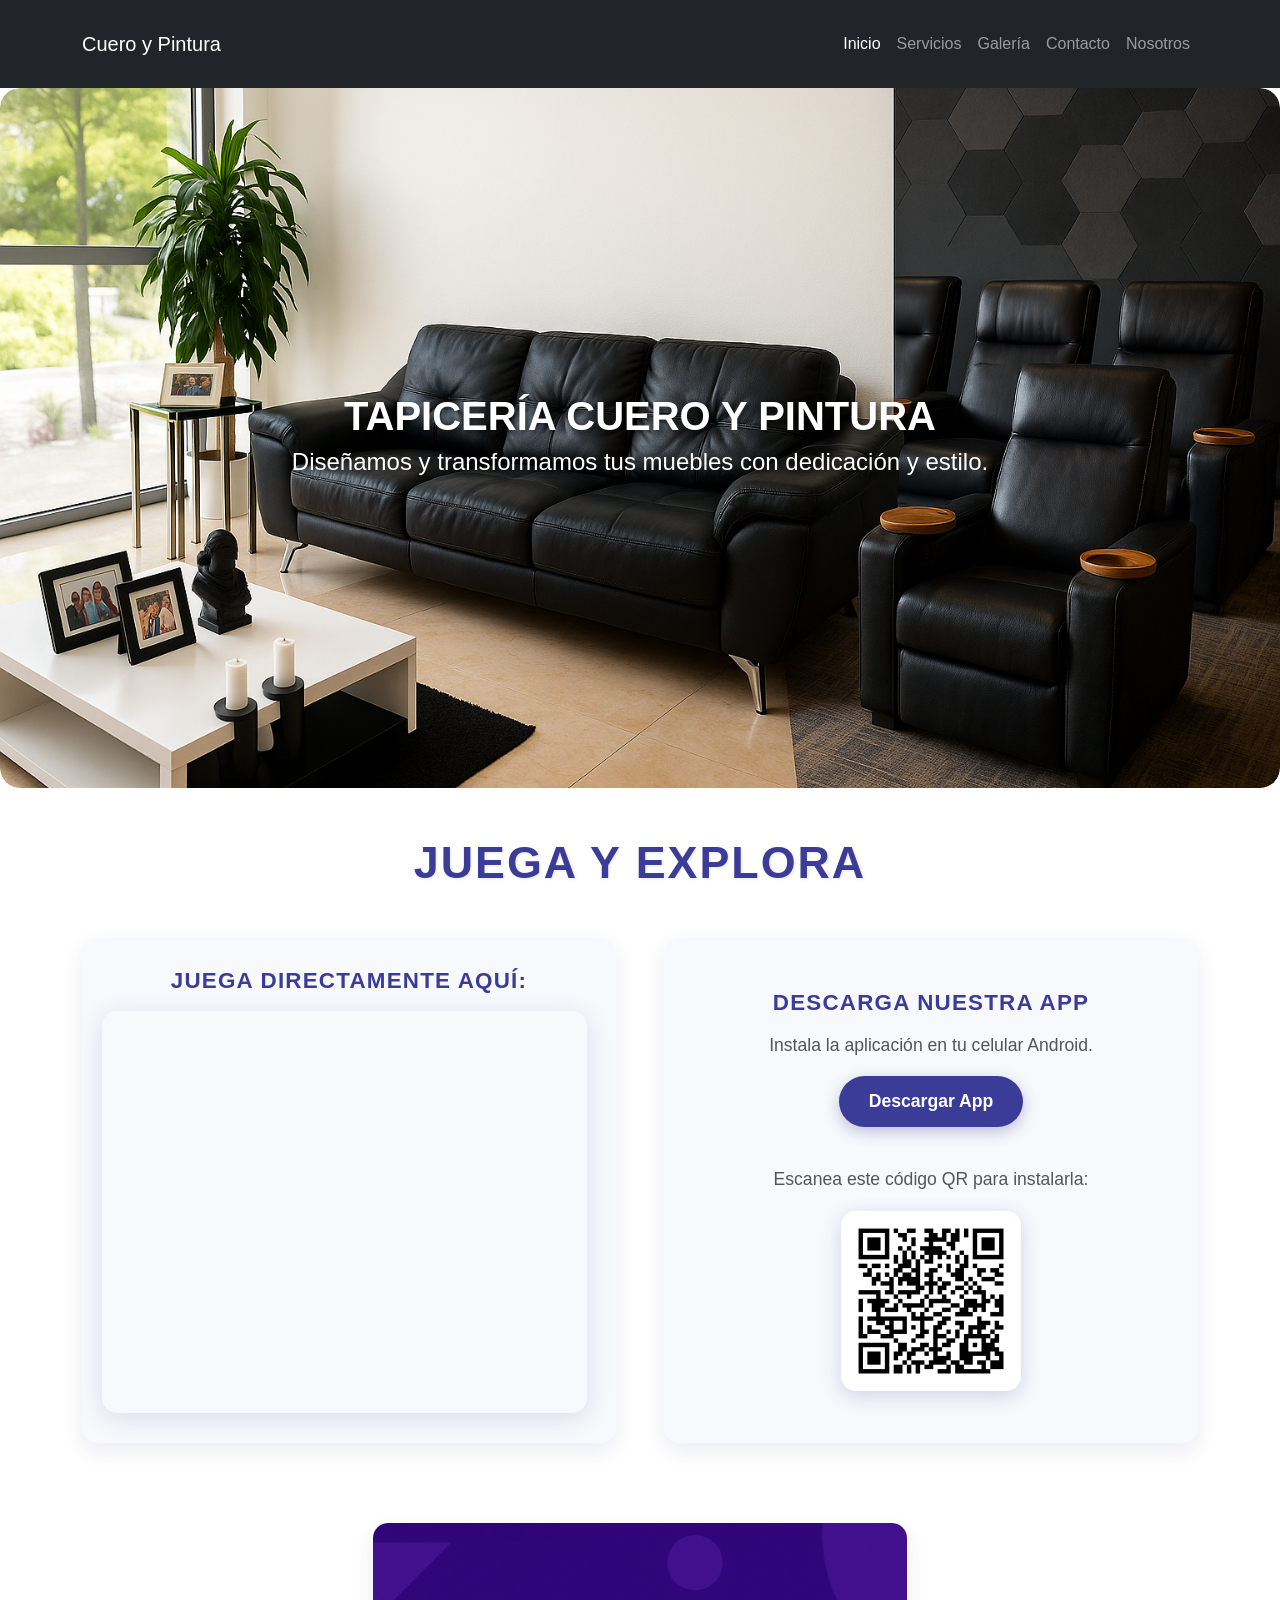
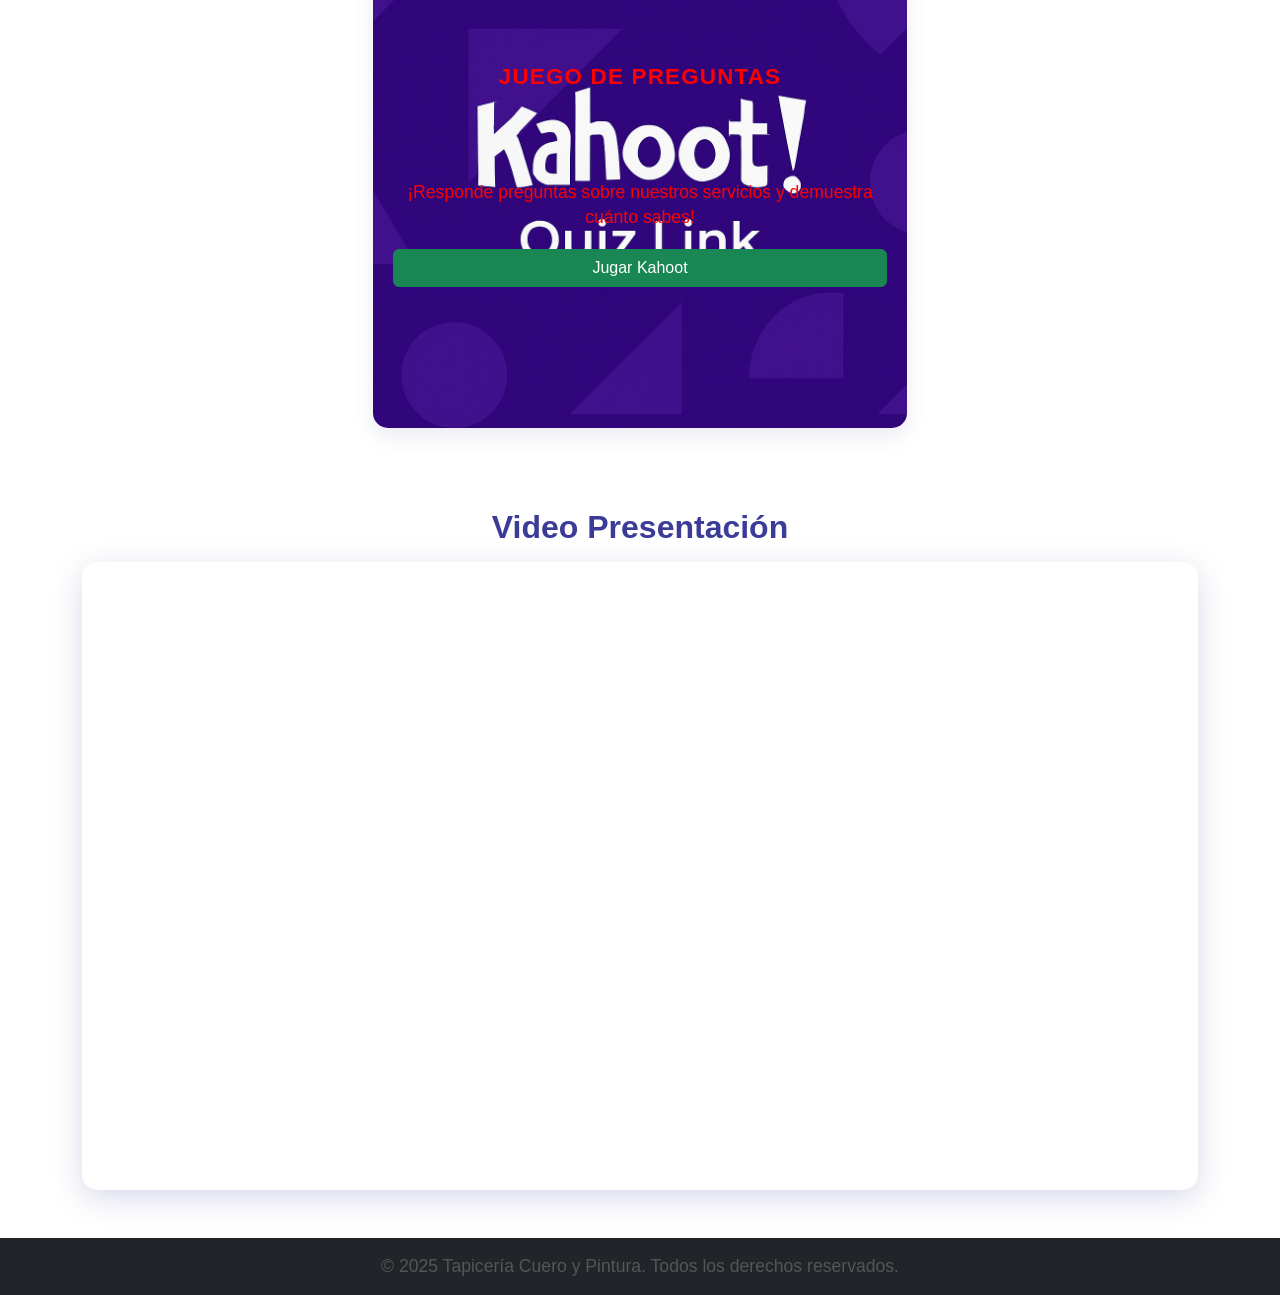
<file: Index.html>
<!DOCTYPE html>
<html lang="es">
<head>
  <meta charset="UTF-8" />
  <meta name="viewport" content="width=device-width, initial-scale=1.0" />
  <title>Inicio | Cuero y Pintura</title>
  <link href="https://cdn.jsdelivr.net/npm/bootstrap@5.3.3/dist/css/bootstrap.min.css" rel="stylesheet" />
  <link rel="stylesheet" href="Estilos.css" />
  
</head>
<body>

  <!-- Navbar -->
  <nav class="navbar navbar-expand-lg navbar-dark bg-dark navbar-grande">
    <div class="container">
      <a class="navbar-brand" href="index.html">Cuero y Pintura</a>
      </a>
      <button class="navbar-toggler" type="button" data-bs-toggle="collapse" data-bs-target="#navbarNav">
        <span class="navbar-toggler-icon"></span>
      </button>
      <div class="collapse navbar-collapse" id="navbarNav">
        <ul class="navbar-nav ms-auto">
          <li class="nav-item"><a class="nav-link active" href="index.html">Inicio</a></li>
          <li class="nav-item"><a class="nav-link" href="servicios.html">Servicios</a></li>
          <li class="nav-item"><a class="nav-link" href="galeria.html">Galería</a></li>
          <li class="nav-item"><a class="nav-link" href="contacto.php">Contacto</a></li>
          <li class="nav-item"><a class="nav-link" href="nosotros.html">Nosotros</a></li>

        </ul>
      </div>
    </div>
  </nav>

 <section class="banner-principal" style="position: relative; height: 700px;">
  <img src="img/Inicio.png" alt="Imagen de fondo" style="width: 100%; height: 100%; object-fit: cover; border-radius: 20px;">
  
  <div class="banner-texto" style="
    position: absolute;
    top: 50%;
    left: 50%;
    transform: translate(-50%, -50%);
    color: white;
    text-align: center;
    text-shadow: 2px 2px 6px rgba(0,0,0,0.7);
    width: 90%;
  ">
    <h1 class="titulo-banner">TAPICERÍA CUERO Y PINTURA</h1>
    <h3 class="subtitulo-banner">Diseñamos y transformamos tus muebles con dedicación y estilo.</h3>
  </div>
 </section>


 <section class="container my-5" style="font-family: 'Segoe UI', Tahoma, Geneva, Verdana, sans-serif; color:#222;">
  
  <style>
    .container.my-5 h2.text-center {
      font-weight: 700;
      font-size: 2.8rem;
      color: #3b3b98;
      text-transform: uppercase;
      letter-spacing: 2px;
      margin-bottom: 3rem;
      text-shadow: 1px 1px 3px rgba(0,0,0,0.1);
    }

    /* Esto asegura que las columnas tengan igual alto */
    .row.g-5 {
      display: flex;
      align-items: stretch;
      flex-wrap: wrap; /* para que en móviles siga funcionando */
    }

    .col-md-6.text-center {
      display: flex;
      flex-direction: column;
      margin-bottom: 2rem;
    }

    /* La tarjeta interna con estilos */
    .col-md-6.text-center .tarjeta {
      background: #f7f9fc;
      border-radius: 15px;
      padding: 30px 20px;
      box-shadow: 0 8px 20px rgba(59, 59, 152, 0.1);
      transition: transform 0.3s ease, box-shadow 0.3s ease;
      flex: 1 1 auto; /* Expande para igualar altura */
      display: flex;
      flex-direction: column;
      justify-content: center;
    }

    .col-md-6.text-center .tarjeta:hover {
      transform: translateY(-10px);
      box-shadow: 0 15px 35px rgba(59, 59, 152, 0.25);
    }

    h5.mb-3 {
      color: #3b3b98;
      font-weight: 600;
      font-size: 1.4rem;
      margin-bottom: 1rem;
      text-transform: uppercase;
      letter-spacing: 1.2px;
    }

    p {
      font-size: 1.1rem;
      color: #555;
      margin-bottom: 1.2rem;
      line-height: 1.4;
    }

    a.btn.btn-primary {
      background: #3b3b98;
      border: none;
      font-weight: 700;
      padding: 12px 30px;
      font-size: 1.1rem;
      border-radius: 50px;
      box-shadow: 0 5px 15px rgba(59, 59, 152, 0.3);
      transition: background-color 0.3s ease, box-shadow 0.3s ease;
      display: inline-block;
      text-decoration: none;
      color: white;
      align-self: center;
    }

    a.btn.btn-primary:hover {
      background-color: #2a287d;
      box-shadow: 0 8px 25px rgba(42, 40, 125, 0.6);
      color: white;
      text-decoration: none;
    }

    img[alt="Código QR App Inventor"] {
      border-radius: 15px;
      box-shadow: 0 5px 20px rgba(59, 59, 152, 0.2);
      transition: transform 0.3s ease;
      cursor: pointer;
      max-width: 180px;
      width: 100%;
      height: auto;
      margin: 0 auto;
    }

    img[alt="Código QR App Inventor"]:hover {
      transform: scale(1.05);
    }

    iframe {
      border-radius: 15px;
      box-shadow: 0 5px 25px rgba(59, 59, 152, 0.15);
      border: none;
      max-width: 100%;
    }

    .ratio {
      border-radius: 15px;
      overflow: hidden;
      box-shadow: 0 8px 30px rgba(59, 59, 152, 0.2);
    }

    .col-12.text-center h2.mb-3 {
      color: #3b3b98;
      font-weight: 700;
      margin-bottom: 1.5rem;
    }
  </style>

  <h2 class="text-center mb-5">Juega y Explora</h2>

  <div class="row g-5 justify-content-center align-items-center">

    <!-- Juego de Scratch -->
    <div class="col-md-6 text-center">
      <div class="tarjeta">
        <h5 class="mb-3">Juega directamente aquí:</h5>
        <iframe src="https://scratch.mit.edu/projects/1174117612/embed" allowtransparency="true"
                width="485" height="402" frameborder="0" scrolling="no" allowfullscreen></iframe>
      </div>
    </div>

    <!-- App Inventor -->
<div class="col-md-6 text-center">
  <div class="tarjeta">
    <h5 class="mb-3">Descarga nuestra App</h5>
    <p>Instala la aplicación en tu celular Android.</p>

    <!-- Enlace directo al archivo APK -->
    <a href="descargas/Registro_Cuero_Y_Pintura (1).apk" class="btn btn-primary mb-3" download>
      Descargar App
    </a><br>

    <!-- Imagen del código QR si deseas agregarlo -->
    <p>Escanea este código QR para instalarla:</p>
    <img src="img/descargaraplicacion.gif" alt="Código QR App Inventor" width="180">
  </div>
</div>

<!-- Sección Kahoot -->
<div class="col-md-6 text-center">
  <div class="tarjeta" style="
    background-image: url('img/kahootfondo.png');
    background-size: cover;
    background-position: center;
    color: black;
    padding: 20px;
    border-radius: 15px;
  ">
     <h5 class="mb-3" style="color: red;">Juego de Preguntas</h5>
    <p style="color: red;"><br><br><br>¡Responde preguntas sobre nuestros servicios y demuestra cuánto sabes!</p>
    <a href="https://kahoot.it/challenge/?quiz-id=8adff84e-07c2-4873-9cc3-7d0adc7b273f&single-player=true"
     target="_blank" class="btn btn-success">
      Jugar Kahoot
    </a>
  </div>
</div>

    <!-- Video de YouTube -->
    <div class="col-12 text-center">
      <h2 class="mb-3">Video Presentación</h2>
      <div class="ratio ratio-16x9">
        <iframe 
          src="https://www.youtube.com/embed/8oU1MxGwFFU" 
          title="YouTube video player" 
          allow="accelerometer; autoplay; clipboard-write; encrypted-media; gyroscope; picture-in-picture; web-share" 
          allowfullscreen>
        </iframe>
      </div>
    </div>

  </div>
</section>


  <footer class="bg-dark text-white text-center py-3">
    <p class="mb-0">© 2025 Tapicería Cuero y Pintura. Todos los derechos reservados.</p>
  </footer>


  <script>
  window.addEventListener('load', () => {
    const tarjetas = document.querySelectorAll('.col-md-6.text-center .tarjeta');
    let maxHeight = 0;
    tarjetas.forEach(tarjeta => {
      tarjeta.style.height = 'auto';  // Reset para que mida la altura natural
      const altura = tarjeta.offsetHeight;
      if (altura > maxHeight) maxHeight = altura;
    });
    tarjetas.forEach(tarjeta => {
      tarjeta.style.height = maxHeight + 'px';  // Asignar altura máxima
    });
  });
</script>


  <script src="https://cdn.jsdelivr.net/npm/bootstrap@5.3.3/dist/js/bootstrap.bundle.min.js"></script>
</body>
</html>
</file>
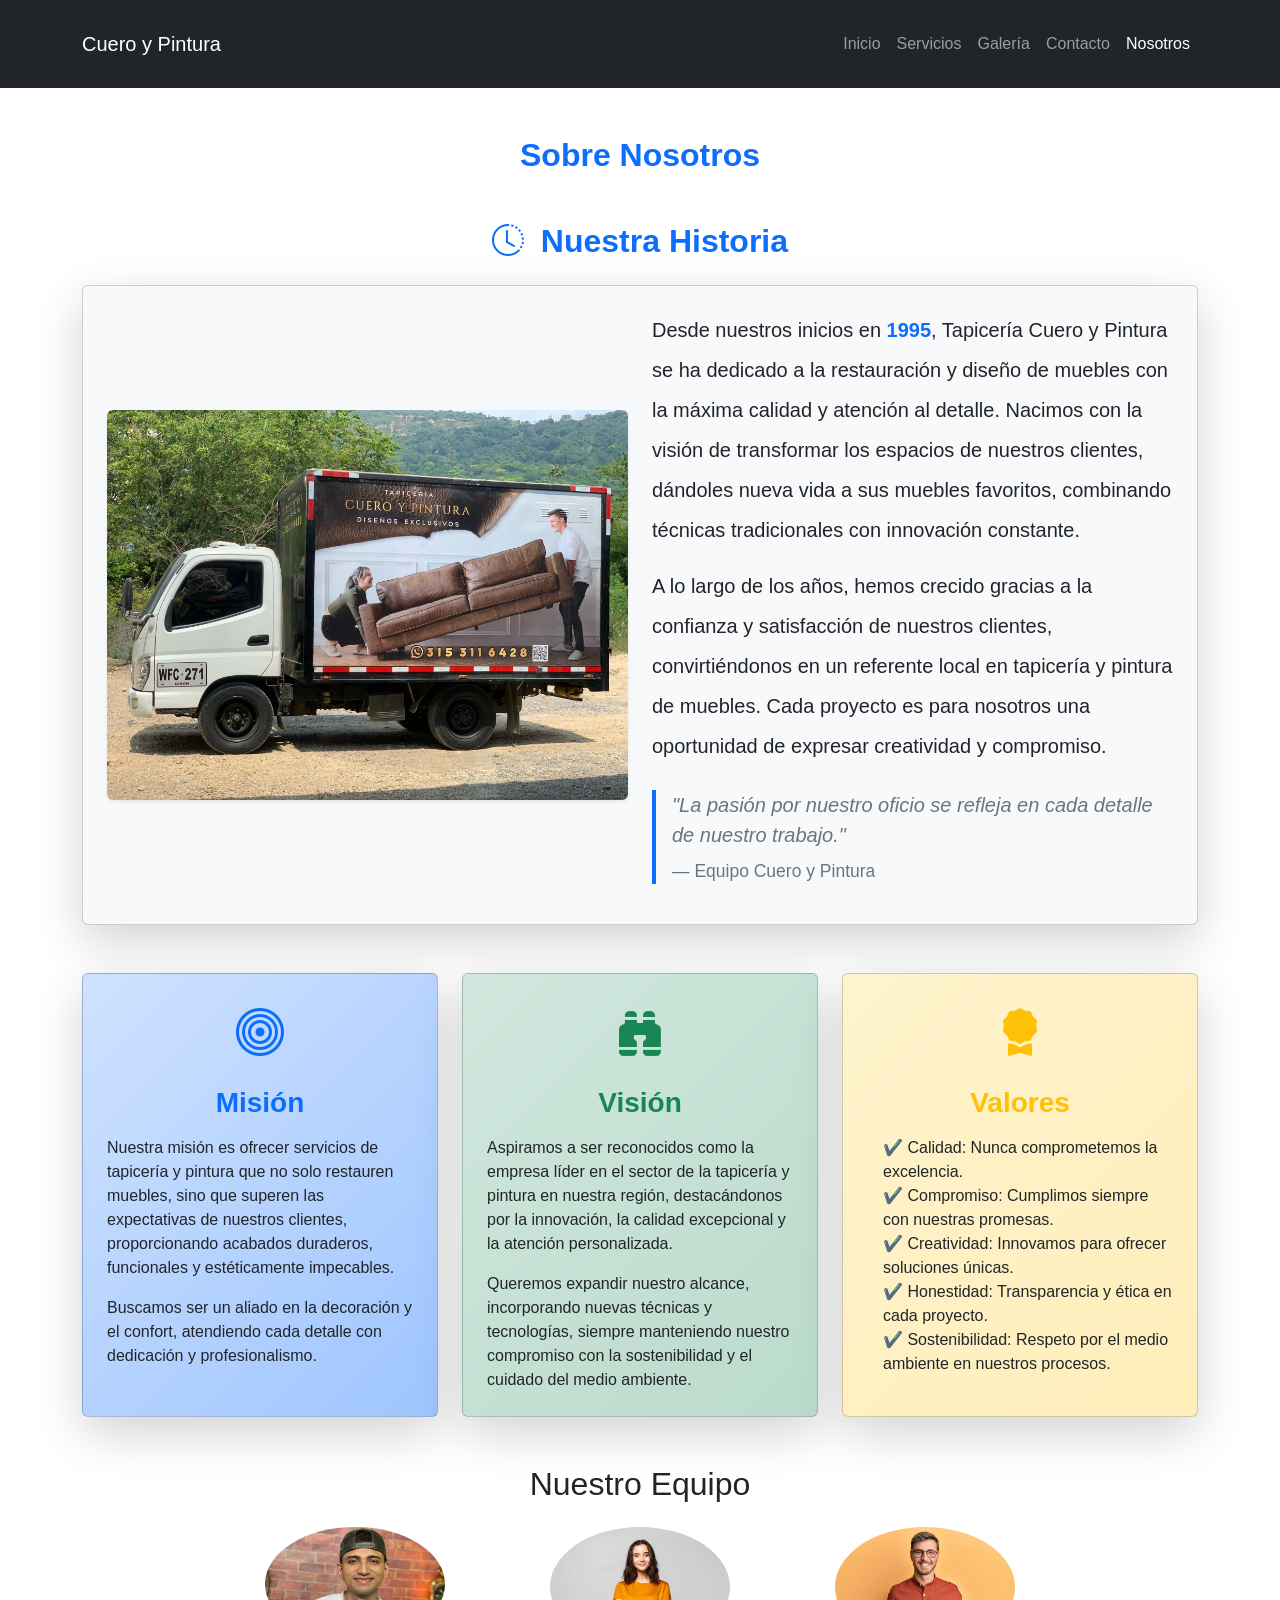
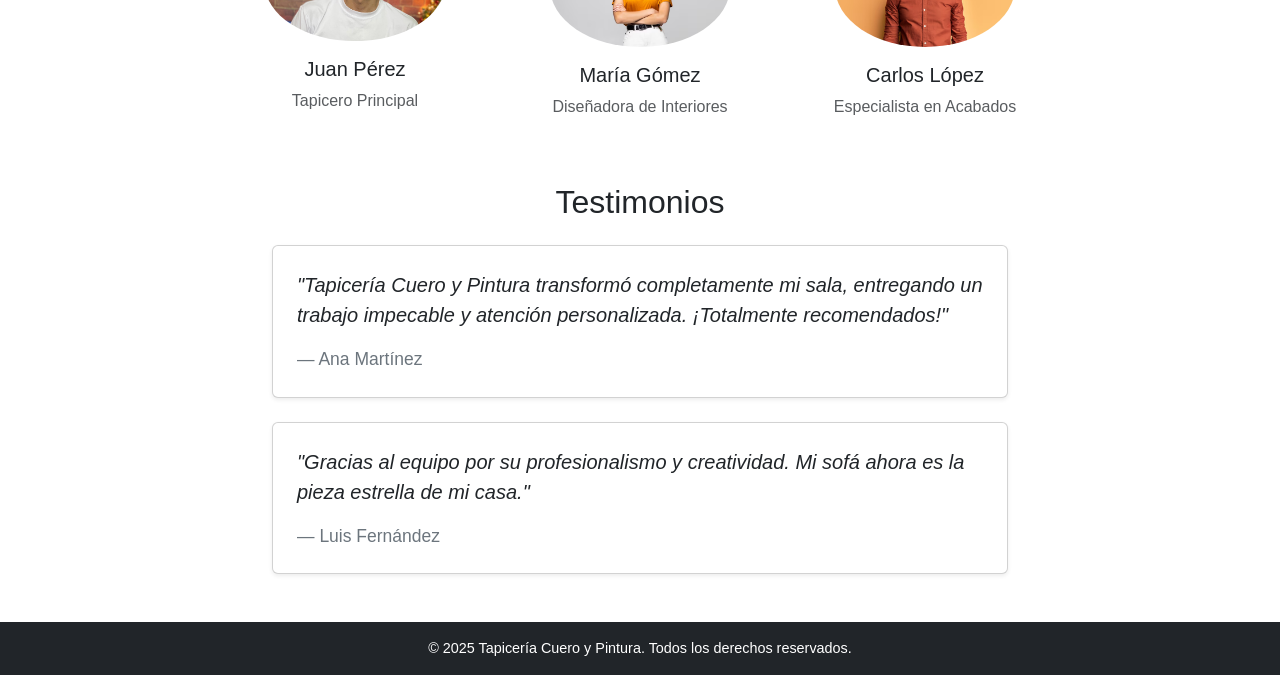
<file: nosotros.html>
<!DOCTYPE html>
<html lang="es">
<head>
  <meta charset="UTF-8" />
  <meta name="viewport" content="width=device-width, initial-scale=1" />
  <title>Nosotros | Cuero y Pintura</title>
  <link href="https://cdn.jsdelivr.net/npm/bootstrap@5.3.3/dist/css/bootstrap.min.css" rel="stylesheet" />
  <link rel="stylesheet" href="Estilos.css" />
  <link rel="stylesheet" href="https://cdn.jsdelivr.net/npm/bootstrap-icons@1.10.5/font/bootstrap-icons.css" />
  <style>
    /* Animación fadeInUp */
    @keyframes fadeInUp {
      0% {
        opacity: 0;
        transform: translateY(20px);
      }
      100% {
        opacity: 1;
        transform: translateY(0);
      }
    }
    .fadeInUp {
      animation: fadeInUp 1s ease forwards;
    }

    /* Efecto de zoom al pasar el mouse */
    .zoom-hover {
      transition: transform 0.4s ease, box-shadow 0.4s ease;
    }
    .zoom-hover:hover {
      transform: scale(1.05);
      box-shadow: 0 8px 20px rgba(0, 0, 0, 0.2);
    }
  </style>
</head>
<body>

  <!-- Navbar -->
  <nav class="navbar navbar-expand-lg navbar-dark bg-dark navbar-grande">
    <div class="container">
      <a class="navbar-brand" href="index.html">Cuero y Pintura</a>
      <button class="navbar-toggler" type="button" data-bs-toggle="collapse" data-bs-target="#navbarNav">
        <span class="navbar-toggler-icon"></span>
      </button>
      <div class="collapse navbar-collapse" id="navbarNav">
        <ul class="navbar-nav ms-auto">
          <li class="nav-item"><a class="nav-link" href="index.html">Inicio</a></li>
          <li class="nav-item"><a class="nav-link" href="servicios.html">Servicios</a></li>
          <li class="nav-item"><a class="nav-link" href="galeria.html">Galería</a></li>
          <li class="nav-item"><a class="nav-link" href="contacto.php">Contacto</a></li>
          <li class="nav-item"><a class="nav-link active" aria-current="page" href="nosotros.html">Nosotros</a></li>
        </ul>
      </div>
    </div>
  </nav>

  <section class="container my-5">
    <h2 class="text-center mb-5 fw-bold" style="color: #0d6efd;">Sobre Nosotros</h2>

  <!-- Nuestra Historia -->
<div class="mb-5">
  <h2 class="mb-4 text-center fw-bold text-primary">
    <i class="bi bi-clock-history me-2"></i> Nuestra Historia
  </h2>
  <div class="card shadow-lg p-4 bg-light rounded">
    <div class="row align-items-center">
      <div class="col-md-6 mb-4 mb-md-0">
        <img src="img/transporte.jpeg" alt="transporte cuero y pintura" class="img-fluid rounded shadow-sm zoom-hover" />
      </div>
      <div class="col-md-6">
        <p class="fs-5 lh-lg text-justify">
          Desde nuestros inicios en <span class="text-primary fw-semibold">1995</span>, Tapicería Cuero y Pintura se ha dedicado a la restauración y diseño
          de muebles con la máxima calidad y atención al detalle. Nacimos con la visión de transformar los espacios
          de nuestros clientes, dándoles nueva vida a sus muebles favoritos, combinando técnicas tradicionales
          con innovación constante.
        </p>
        <p class="fs-5 lh-lg text-justify">
          A lo largo de los años, hemos crecido gracias a la confianza y satisfacción de nuestros clientes, convirtiéndonos
          en un referente local en tapicería y pintura de muebles. Cada proyecto es para nosotros una oportunidad
          de expresar creatividad y compromiso.
        </p>
        <blockquote class="blockquote border-start border-4 border-primary ps-3 mt-4">
          <p class="mb-0 fst-italic text-secondary">
            "La pasión por nuestro oficio se refleja en cada detalle de nuestro trabajo."
          </p>
          <footer class="blockquote-footer mt-2">Equipo Cuero y Pintura</footer>
        </blockquote>
      </div>
    </div>
  </div>
</div>

    <!-- Misión, Visión y Valores -->
<div class="row mb-5 g-4">
  <div class="col-md-4">
    <div class="card h-100 shadow-lg p-4 zoom-hover" style="background: linear-gradient(135deg, #cfe2ff, #9ec5fe);">
      <div class="text-center mb-3">
        <i class="bi bi-bullseye text-primary" style="font-size: 3rem;"></i>
      </div>
      <h3 class="card-title text-primary text-center mb-3 fw-bold">Misión</h3>
      <p class="card-text fs-6">
        Nuestra misión es ofrecer servicios de tapicería y pintura que no solo restauren muebles,
        sino que superen las expectativas de nuestros clientes, proporcionando acabados duraderos,
        funcionales y estéticamente impecables.
      </p>
      <p class="card-text fs-6">
        Buscamos ser un aliado en la decoración y el confort, atendiendo cada detalle con dedicación y profesionalismo.
      </p>
    </div>
  </div>

  <div class="col-md-4">
    <div class="card h-100 shadow-lg p-4 zoom-hover" style="background: linear-gradient(135deg, #d1e7dd, #badbcc); animation-delay: 0.3s;">
      <div class="text-center mb-3">
        <i class="bi bi-binoculars-fill text-success" style="font-size: 3rem;"></i>
      </div>
      <h3 class="card-title text-success text-center mb-3 fw-bold">Visión</h3>
      <p class="card-text fs-6">
        Aspiramos a ser reconocidos como la empresa líder en el sector de la tapicería y pintura en nuestra región,
        destacándonos por la innovación, la calidad excepcional y la atención personalizada.
      </p>
      <p class="card-text fs-6">
        Queremos expandir nuestro alcance, incorporando nuevas técnicas y tecnologías,
        siempre manteniendo nuestro compromiso con la sostenibilidad y el cuidado del medio ambiente.
      </p>
    </div>
  </div>

  <div class="col-md-4">
    <div class="card h-100 shadow-lg p-4 zoom-hover" style="background: linear-gradient(135deg, #fff3cd, #ffeeba); animation-delay: 0.6s;">
      <div class="text-center mb-3">
        <i class="bi bi-award-fill text-warning" style="font-size: 3rem;"></i>
      </div>
      <h3 class="card-title text-warning text-center mb-3 fw-bold">Valores</h3>
      <ul class="list-unstyled fs-6 ps-3">
        <li>✔️ Calidad: Nunca comprometemos la excelencia.</li>
        <li>✔️ Compromiso: Cumplimos siempre con nuestras promesas.</li>
        <li>✔️ Creatividad: Innovamos para ofrecer soluciones únicas.</li>
        <li>✔️ Honestidad: Transparencia y ética en cada proyecto.</li>
        <li>✔️ Sostenibilidad: Respeto por el medio ambiente en nuestros procesos.</li>
      </ul>
    </div>
  </div>
</div>


    <!-- Equipo -->
    <div class="mb-5">
      <h2 class="mb-4 text-center">Nuestro Equipo</h2>
      <div class="row justify-content-center g-4">
        <div class="col-md-3 text-center">
          <img src="img/tapiceroprincipal.jpeg" alt="Jeison Guerrero" class="img-fluid rounded-circle mb-3 zoom-hover" style="max-width: 180px;">
          <h5>Juan Pérez</h5>
          <p class="text-muted">Tapicero Principal</p>
        </div>
        <div class="col-md-3 text-center">
          <img src="img/diseñadorainteriores.avif" alt="María Gómez" class="img-fluid rounded-circle mb-3 zoom-hover" style="max-width: 180px;">
          <h5>María Gómez</h5>
          <p class="text-muted">Diseñadora de Interiores</p>
        </div>
        <div class="col-md-3 text-center">
          <img src="img/expertoenacabados.avif" alt="Carlos López" class="img-fluid rounded-circle mb-3 zoom-hover" style="max-width: 180px;">
          <h5>Carlos López</h5>
          <p class="text-muted">Especialista en Acabados</p>
        </div>
      </div>
    </div>

    <!-- Testimonios -->
    <div class="mb-5">
      <h2 class="mb-4 text-center">Testimonios</h2>
      <div class="row justify-content-center">
        <div class="col-md-8">
          <div class="card shadow-sm p-4 mb-4">
            <blockquote class="blockquote mb-0">
              <p class="fs-5 fst-italic">
                "Tapicería Cuero y Pintura transformó completamente mi sala, entregando un trabajo impecable y atención personalizada. ¡Totalmente recomendados!"
              </p>
              <footer class="blockquote-footer mt-3">Ana Martínez</footer>
            </blockquote>
          </div>
          <div class="card shadow-sm p-4">
            <blockquote class="blockquote mb-0">
              <p class="fs-5 fst-italic">
                "Gracias al equipo por su profesionalismo y creatividad. Mi sofá ahora es la pieza estrella de mi casa."
              </p>
              <footer class="blockquote-footer mt-3">Luis Fernández</footer>
            </blockquote>
          </div>
        </div>
      </div>
    </div>
  </section>

  <footer class="bg-dark text-white text-center py-3">
    <p class="mb-0">© 2025 Tapicería Cuero y Pintura. Todos los derechos reservados.</p>
  </footer>

  <script src="https://cdn.jsdelivr.net/npm/bootstrap@5.3.3/dist/js/bootstrap.bundle.min.js"></script>
</body>
</html>
</file>
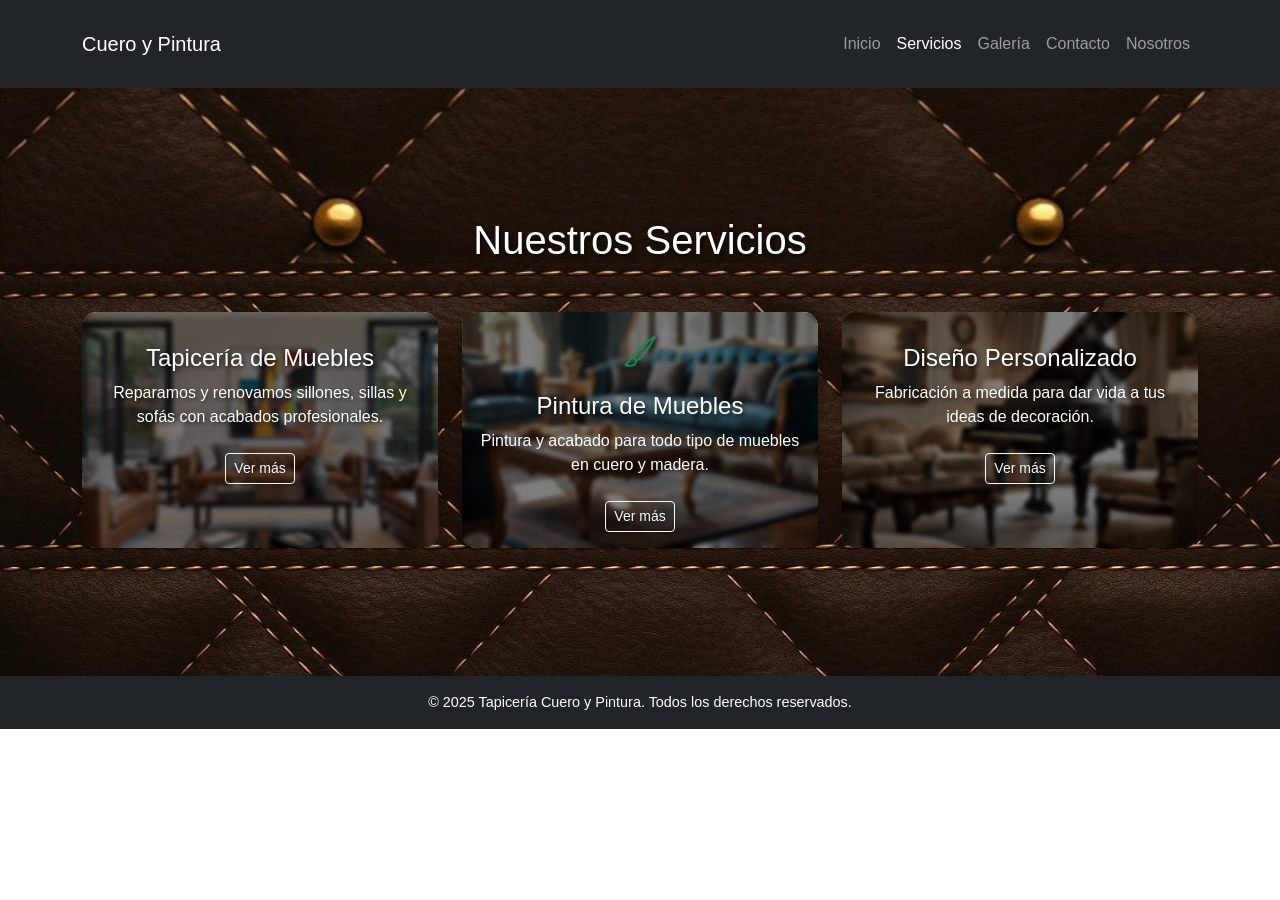
<file: servicios.html>
<!DOCTYPE html>
<html lang="es">
<head>
  <meta charset="UTF-8" />
  <meta name="viewport" content="width=device-width, initial-scale=1.0" />
  <title>Servicios | Cuero y Pintura</title>
  <link rel="stylesheet" href="https://cdn.jsdelivr.net/npm/bootstrap-icons@1.10.5/font/bootstrap-icons.css" />
  <link href="https://cdn.jsdelivr.net/npm/bootstrap@5.3.3/dist/css/bootstrap.min.css" rel="stylesheet" />
  <link rel="stylesheet" href="Estilos.css" />

  <!-- Estilo para animar tarjetas -->
  <style>
    .servicio-card {
      border-radius: 15px;
      transition: transform 0.3s ease, box-shadow 0.3s ease;
      background-color: #ffffff;
    }

    .servicio-card:hover {
      transform: scale(1.05);
      box-shadow: 0 10px 25px rgba(0, 0, 0, 0.2);
    }
  </style>
</head>
<body>

  <!-- Navbar -->
  <nav class="navbar navbar-expand-lg navbar-dark bg-dark navbar-grande">
    <div class="container">
      <a class="navbar-brand" href="index.html">Cuero y Pintura</a>
      <button class="navbar-toggler" type="button" data-bs-toggle="collapse" data-bs-target="#navbarNav">
        <span class="navbar-toggler-icon"></span>
      </button>
      <div class="collapse navbar-collapse" id="navbarNav">
        <ul class="navbar-nav ms-auto">
          <li class="nav-item"><a class="nav-link" href="index.html">Inicio</a></li>
          <li class="nav-item"><a class="nav-link active" href="servicios.html">Servicios</a></li>
          <li class="nav-item"><a class="nav-link" href="galeria.html">Galería</a></li>
          <li class="nav-item"><a class="nav-link" href="contacto.php">Contacto</a></li>
          <li class="nav-item"><a class="nav-link" href="nosotros.html">Nosotros</a></li>
        </ul>
      </div>
    </div>
  </nav>

  <!-- Servicios -->
  <section style="
    position: relative;
    background-image: url('img/fondoservicios.jpeg');
    background-size: cover;
    background-position: center;
    padding: 8rem 0;
    color: white;
    text-shadow: 2px 2px 5px rgba(0,0,0,0.7);
  ">
    <div class="container">
      <h1 class="text-center mb-5">Nuestros Servicios</h1>
      <div class="row g-4">

        <!-- Servicio 1 -->
<div class="col-md-4">
  <div class="card h-100 shadow-sm servicio-card text-white text-center" style="
    background-image: url('img/fondoservicio1.jpeg');
    background-size: cover;
    background-position: center;
    background-repeat: no-repeat;
    position: relative;
    overflow: hidden;
  ">
    <div class="card-body" style="background-color: rgba(0, 0, 0, 0.5); backdrop-filter: blur(2px); height: 100%;">
      <i class="bi bi-sofa" style="font-size: 2rem; color: #0d6efd;"></i>
      <h4 class="card-title mt-3">Tapicería de Muebles</h4>
      <p class="card-text">Reparamos y renovamos sillones, sillas y sofás con acabados profesionales.</p>
      <a href="tapiceria.html" class="btn btn-outline-light btn-sm mt-2">Ver más</a>
    </div>
  </div>
</div>


       <!-- Servicio 2 -->
<div class="col-md-4">
  <div class="card h-100 shadow-sm servicio-card text-white text-center" style="
    background-image: url('img/fondoservicio2.jpeg');
    background-size: cover;
    background-position: center;
    background-repeat: no-repeat;
    position: relative;
    overflow: hidden;
  ">
    <div class="card-body" style="background-color: rgba(0, 0, 0, 0.5); backdrop-filter: blur(2px); height: 100%;">
      <i class="bi bi-brush" style="font-size: 2rem; color: #198754;"></i>
      <h4 class="card-title mt-3">Pintura de Muebles</h4>
      <p class="card-text">Pintura y acabado para todo tipo de muebles en cuero y madera.</p>
      <a href="pintura.html" class="btn btn-outline-light btn-sm mt-2">Ver más</a>
    </div>
  </div>
</div>

       <!-- Servicio 3 -->
<div class="col-md-4">
  <div class="card h-100 shadow-sm servicio-card text-white text-center" style="
    background-image: url('img/fondoservicio3.jpeg');
    background-size: cover;
    background-position: center;
    background-repeat: no-repeat;
    position: relative;
    overflow: hidden;
  ">
    <div class="card-body" style="background-color: rgba(0, 0, 0, 0.5); backdrop-filter: blur(2px); height: 100%;">
      <i class="bi bi-pencil-ruler" style="font-size: 2rem; color: #fd7e14;"></i>
      <h4 class="card-title mt-3">Diseño Personalizado</h4>
      <p class="card-text">Fabricación a medida para dar vida a tus ideas de decoración.</p>
      <a href="galeria.html" class="btn btn-outline-light btn-sm mt-2">Ver más</a>
    </div>
  </div>
</div>

      </div>
    </div>
  </section>

  <!-- Footer -->
  <footer class="bg-dark text-white text-center py-3">
    <p class="mb-0">© 2025 Tapicería Cuero y Pintura. Todos los derechos reservados.</p>
  </footer>

  <script src="https://cdn.jsdelivr.net/npm/bootstrap@5.3.3/dist/js/bootstrap.bundle.min.js"></script>
</body>
</html>
</file>
<file: Estilos.css>
body {
  font-family: 'Segoe UI', Tahoma, Geneva, Verdana, sans-serif;
}

header.bg-cover {
  background-size: cover;
  background-position: center;
  color: white;
  text-shadow: 2px 2px 4px rgba(0, 0, 0, 0.6);
}

footer {
  font-size: 0.9rem;
}

form input,
form textarea {
  border-radius: 0.5rem;
}

/* Banner principal con imagen de fondo y texto superpuesto */
.banner-principal {
  position: relative;
  height: 100px; /* Ajusta esta altura según tu diseño */
  border-radius: 20px;
  overflow: hidden;
}

.banner-principal img {
  width: 100%;
  height: 100%;
  object-fit: cover;
  display: block;
}

.banner-texto {
  position: absolute;
  top: 50%;
  left: 50%;
  transform: translate(-50%, -50%);
  color: white;
  text-align: center;
  text-shadow: 2px 2px 6px rgba(0, 0, 0, 0.7);
  width: 90%;
}

.titulo-banner {
  font-size: 2.5rem;
  font-weight: bold;
  margin: 0;
}

.subtitulo-banner {
  font-size: 1.5rem;
  margin-top: 0.5rem;
}
.servicio-card {
  transition: transform 0.3s ease, box-shadow 0.3s ease;
  border: none;
  border-radius: 15px;
}

.servicio-card:hover {
  transform: scale(1.05);
  box-shadow: 0 8px 16px rgba(3, 87, 24, 0.866);
}

.navbar-grande {
  padding-top: 1.5rem;
  padding-bottom: 1.5rem;
}
</file>
